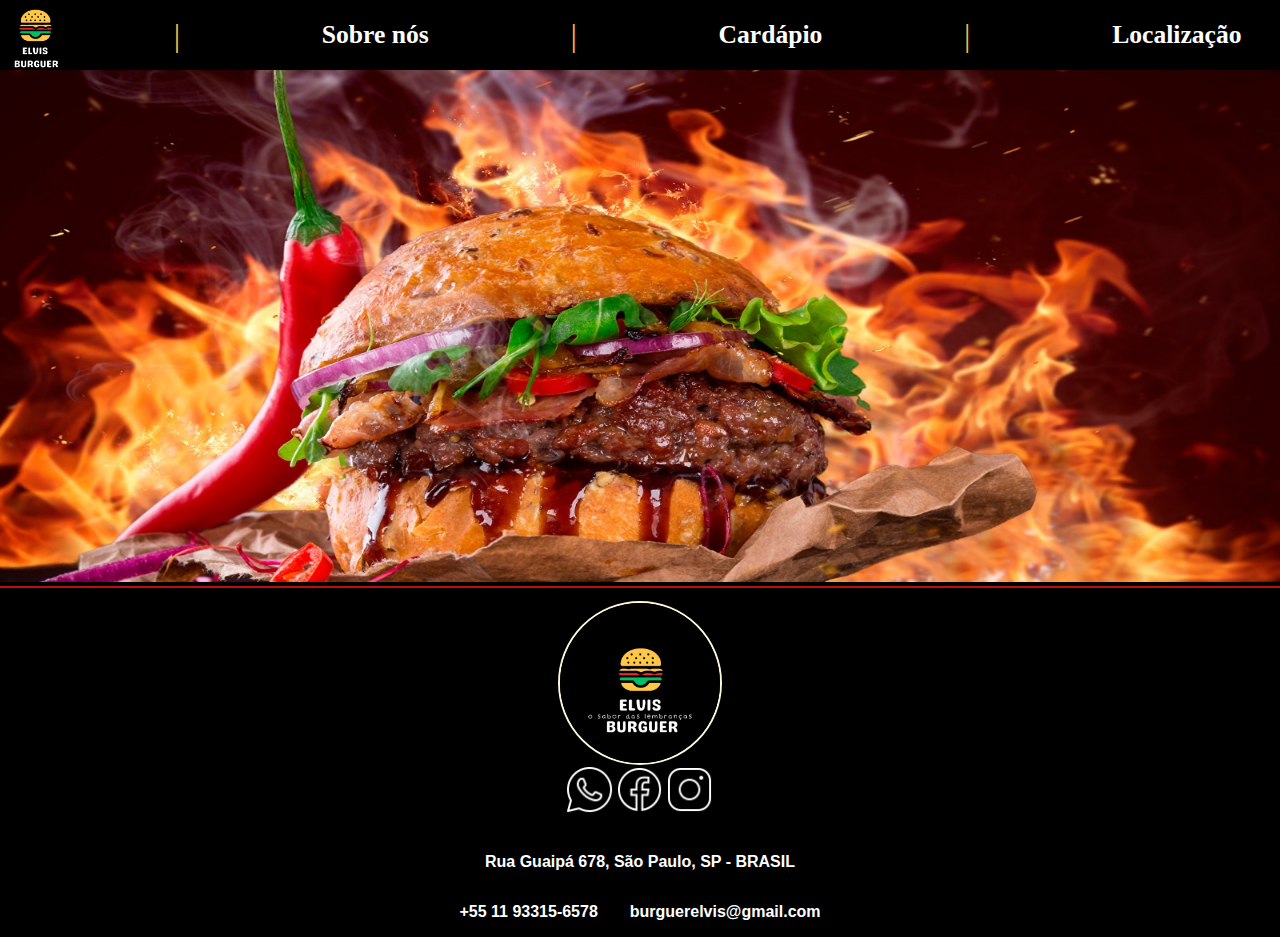
<file: index.html>
<!DOCTYPE html>
<html lang="en">
<head>
    <meta charset="UTF-8">
    <meta name="viewport" content="width=device-width, initial-scale=1.0">
    <link rel="stylesheet" href="style.css">
    <link rel="shortcut icon" href="img/logoSemNada.png" type="image/x-icon">
    <title>INÍCIO</title>
</head>
<body>
    <header>
            <img src="img/elvisBurguerPretoHorizontalSemSlogan-removebg-preview.png" alt="" id="logoNav">
            <p class="separacaoPalavras">|</p>
            <a href="codigoCSS_HTML/SobreNos/sobreNos.html" class="txtNav">Sobre nós</a>
            <p class="separacaoPalavras">|</p>
            <a href="codigoCSS_HTML/cardapio/cardapio.html" class="txtNav">Cardápio</a>
            <p class="separacaoPalavras">|</p>
            <a href="codigoCSS_HTML/localizacao/localizacao.html" class="txtNav">Localização</a>  
    </header>
    
    <main>
        <section id="slideshow-example" data-component="slideshow">
            <section role="list" class="list">
                <a href="../cardapioV1.html" class="navSlide">
                    <div class="slide" id="divSlide1">
                        <img src="./img/2.jpeg" alt="Imagem 1" class="imgSlide" id="slide1"/>
                    </div>
                </a>
                <a href="../localizacao.html" class="navSlide">
                    <div class="slide" id="slide2">
                        <img src="./img/5.jpg" alt="Imagem 2" class="imgSlide" id="slide2"/>
                    </div>
                </a>

                <a href="../sobreNos.html" class="navSlide">
                    <div class="slide" id="divSlide3">
                        <img src="./img/4.avif" alt="Imagem 3" class="imgSlide" id="slide3"/>
                    </div>
                </a>
            </section>
        </section>
    </main>
    
    <footer>
        <div class="divImgFooter">
            <img src="img/elvisBurguerPretoHorizontal.png" alt="" id="imgLogoFooter">
        </div>
        <div class="imgRedesSociais">
            <a href="https://web.whatsapp.com/" class="linkRedeSocialFooter">
                <img id="zappFooter" src="img/iconeFooterWhatsapp.png" alt="" class="redeSocialFooter"> 
            </a>
            <a href="https://www.facebook.com/people/Hamburgueria-Elvis-Burguer/61552659592001/?mibextid=LQQJ4d" class="linkRedeSocialFooter">
                <img id="faceFooter" src="img/iconeFooterFacebook.png" alt="" class="redeSocialFooter">
            </a>
            <a href="https://instagram.com/elvis1burguer?igshid=OGQ5ZDc2ODk2ZA==" class="linkRedeSocialFooter">
                <img id="instaFooter" src="img/iconeFooterInstagram.png" alt="" class="redeSocialFooter">
            </a>
        </div>
        <br class="quebraLinhaFooter">
        <p class="textoFooter" id="enderecoFooter">Rua Guaipá 678, São Paulo,  SP - BRASIL</p>
        <div class="infoEmpresa">
            <p class="textoFooter" id="numeroFooter">+55 11 93315-6578</p>
            <p class="textoFooter" id="emailFooter">burguerelvis@gmail.com</p>
        </div>
    </footer>
    <script src="script.js"></script>
</body>
</html>
</file>
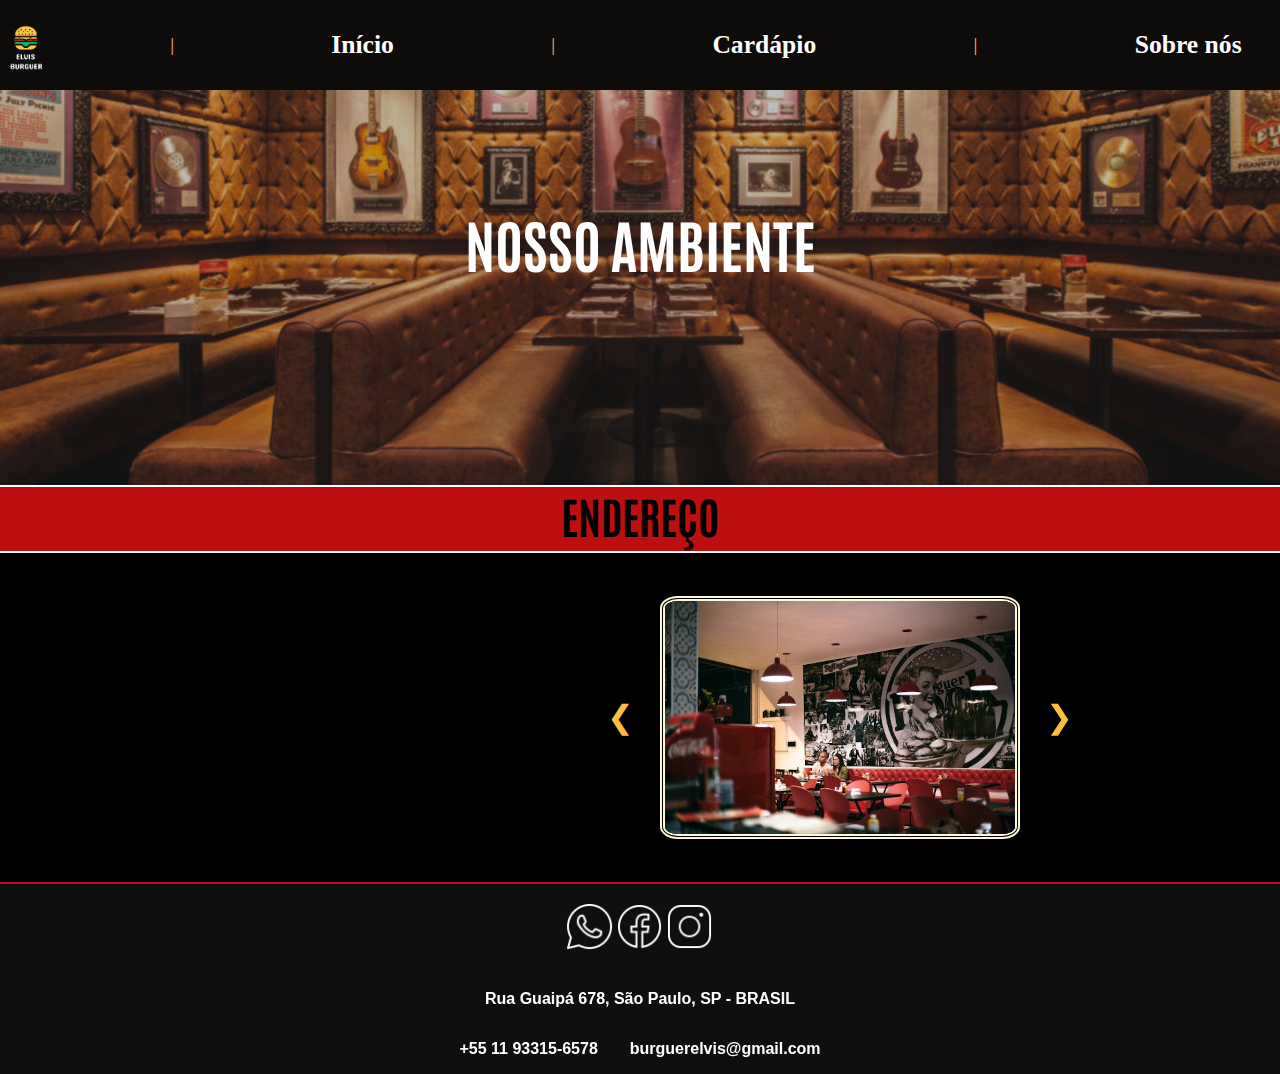
<file: codigoCSS_HTML/localizacao/localizacao.html>
<!DOCTYPE html>
<html lang="pt-br">

<head>
    <meta charset="UTF-8">
    <meta name="viewport" content="width=device-width, initial-scale=1.0">
    <link rel="shortcut icon" href="img/logoSemNada.png" type="image/x-icon">
    <link rel="stylesheet" href="localizacao.css">
    <title>LOCAL</title>
</head>

<body>
    <!--CONTEÚDO QUE FICA NO INÍCIO DA PAGINA-->
    <div class="topo">
        <!--CONTEÚDO DA BARRA DE NAVEGAÇÃO-->
        <header>
            <img src="img/elvisBurguerPretoHorizontalSemSlogan-removebg-preview.png"  alt="" id="logoNav">
            <!--SÃO BARRAS ENTRE OS LINKS QUE LEVA PARA OUTRAS PÁGINAS-->
            <p class="separacaoPalavras">|</p>
            <!--LINK QUE LEVA PARA PÁGINA INÍCIO-->
            <a href="../../index.html" class="btnNav">Início</a>
            <p class="separacaoPalavras">|</p>
            <!--LINK QUE LEVA PARA PÁGINA CARDÁPIO-->
            <a href="../cardapio/cardapio.html" class="btnNav">Cardápio</a>
            <p class="separacaoPalavras">|</p>
            <!--LINK QUE LEVA PARA PÁGINA SOBRE-NOS-->
            <a href="../SobreNos/sobreNos.html" class="btnNav">Sobre nós</a>
        </header>
        <h3 class="tituloNegocio">NOSSO AMBIENTE</h3>
    </div>
    <!--CONTEÚDO PRINCIPAL DA PÁGINA-->
    <main>
        <section class="localizacao">
            <div id="tituloEndereco">
                <h3>ENDEREÇO</h3>
            </div>
            <div class="localMapa">
                <!--MAPA DA PÁGINA-->
                <section class="iframeLocal">
                    <iframe
                        src="https://www.google.com/maps/embed?pb=!1m18!1m12!1m3!1d3658.31258688325!2d-46.73303502467115!3d-23.521257078827382!2m3!1f0!2f0!3f0!3m2!1i1024!2i768!4f13.1!3m3!1m2!1s0x94cef8c040eab571%3A0xd053f5cbc9f751ea!2sR.%20Guaip%C3%A1%20-%20Vila%20Leopoldina%2C%20S%C3%A3o%20Paulo%20-%20SP%2C%2005089-001!5e0!3m2!1spt-BR!2sbr!4v1699898180031!5m2!1spt-BR!2sbr"
                        width="400" height="300" style="border:0;" allowfullscreen="" loading="lazy"
                        referrerpolicy="no-referrer-when-downgrade"></iframe>
                </section>
                <!--SETA QUE VOLTA AS IMAGENS-->
                <section class="slideShow">
                    <a id="prev" onclick="prevSlide()"><p class="setaSlideShow">&#10094;</p>
                    </a>
                    <!--SLIDESHOW QUE PASSA AS FOTOS DO LOCAL-->
                    <section class="imgSlideShow">
                        <img src="img/ambienteElvis02(editado).jpg" alt="" class="imgLocal">
                        <img src="img/ambienteElvis03(editado).jpg" alt="" class="imgLocal">
                        <img src="img/ambienteElvis04(editado).jpeg" alt="" class="imgLocal">
                        <img src="img/ambienteElvis05(editado).jpeg" alt="" class="imgLocal">
                        <img src="img/ambienteElvis06(editado).jpeg" alt="" class="imgLocal">
                        <img src="img/ambienteElvis07(editado).jpeg" alt="" class="imgLocal">
                        <img src="img/ambienteElvis09(editado).jpeg" alt="" class="imgLocal">
                    </section>

                    <!--SETA QUE PASSA AS IMAGENS-->
                    <a id="next" onclick="nextSlide()">
                    <p class="setaSlideShow">&#10095;</p></a>
                
                </section>
            </div>
        </section>
    </main>


    <footer class="finalPag">
        <br class="quebraLinhaFooter">
        <div class="imgRedesSociais">
            <a href="https://web.whatsapp.com/" class="linkRedeSocialFooter">
                <img id="zappFooter" src="img/iconeFooterWhatsapp.png" alt="" class="redeSocialFooter">
            </a>
            <a href="https://www.facebook.com/people/Hamburgueria-Elvis-Burguer/61552659592001/?mibextid=LQQJ4d" class="linkRedeSocialFooter">
                <img id="faceFooter" src="img/iconeFooterFacebook.png" alt="" class="redeSocialFooter">
            </a>
            <a href="https://instagram.com/elvis1burguer?igshid=OGQ5ZDc2ODk2ZA==" class="linkRedeSocialFooter">
                <img id="instaFooter" src="img/iconeFooterInstagram.png" alt="" class="redeSocialFooter">
            </a>
        </div>
        <br class="quebraLinhaFooter">
        <p class="textoFooter" id="enderecoFooter">Rua Guaipá 678, São Paulo, SP - BRASIL</p>
        <div class="infoEmpresa">
            <p class="textoFooter" id="numeroFooter">+55 11 93315-6578</p>
            <p class="textoFooter" id="emailFooter">burguerelvis@gmail.com</p>
        </div>
    </footer>
    <script src="localizacao.js"></script>
</body>

</html>
</file>
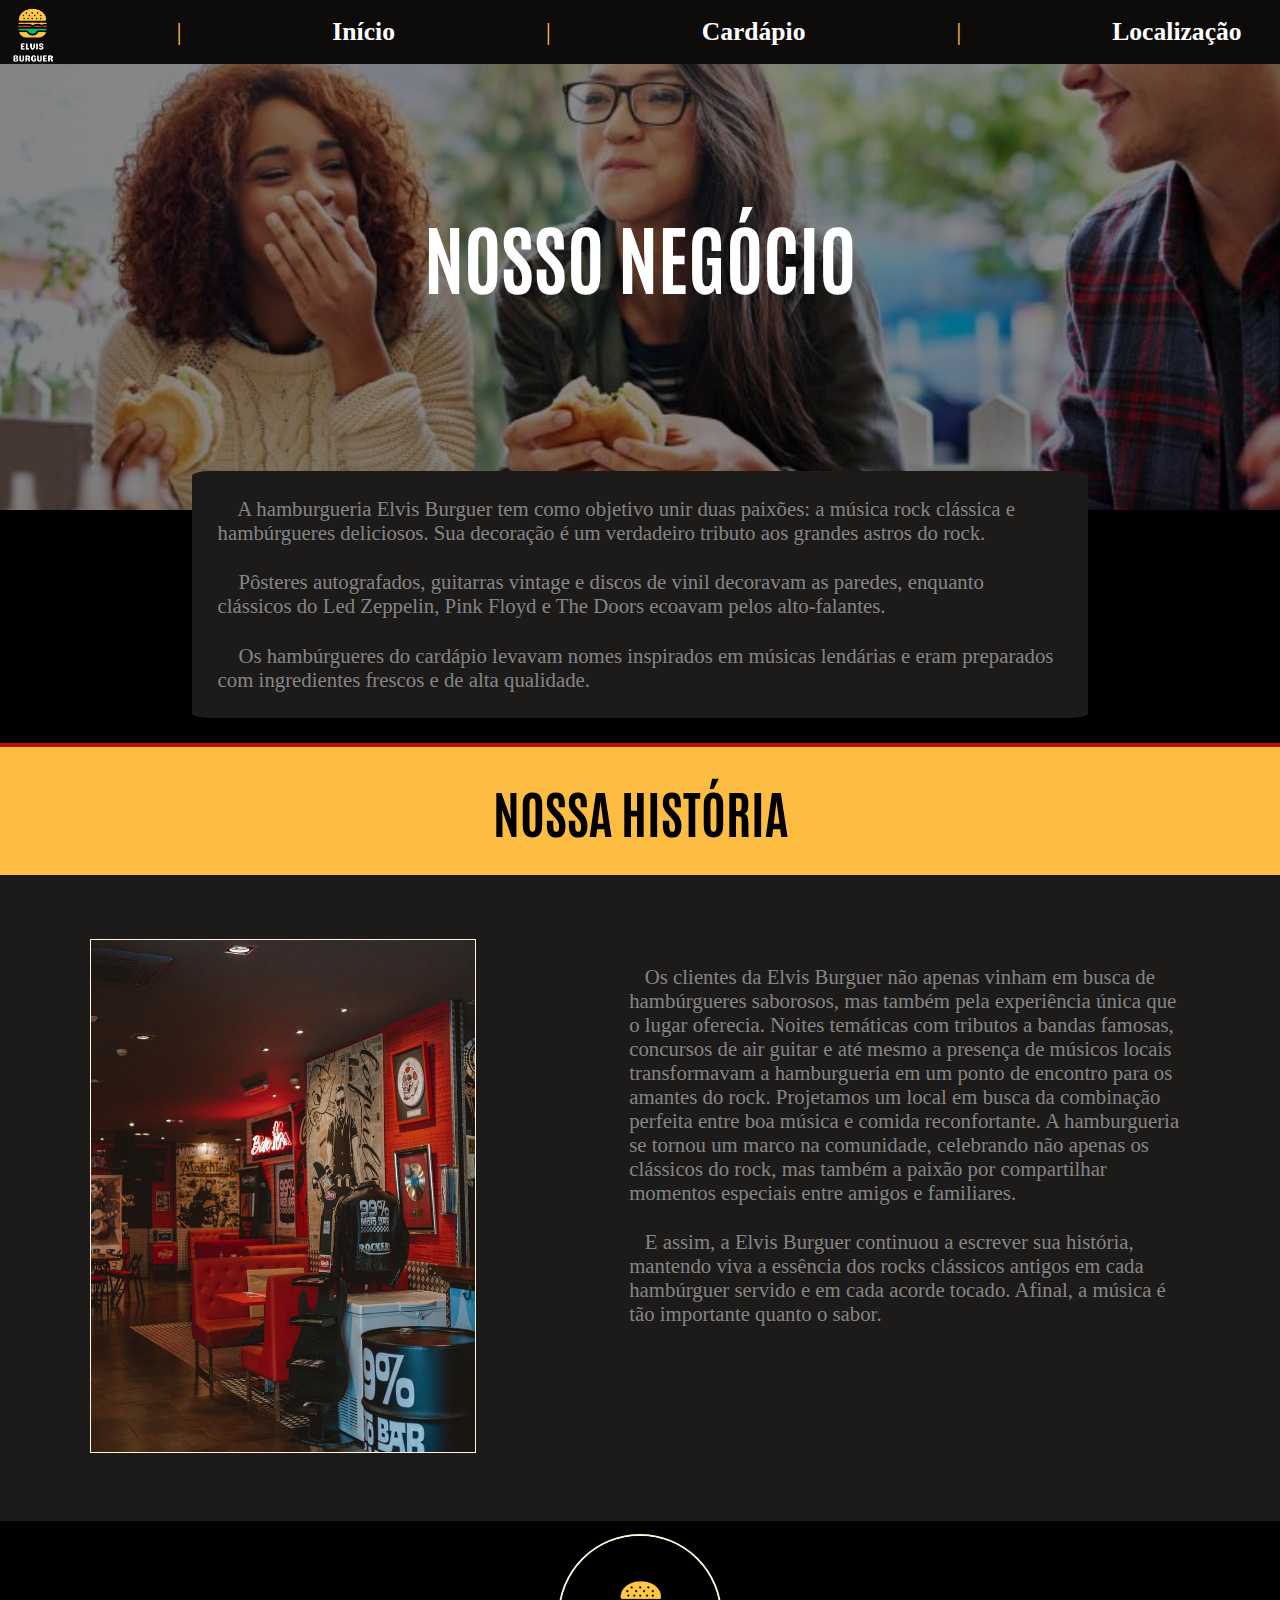
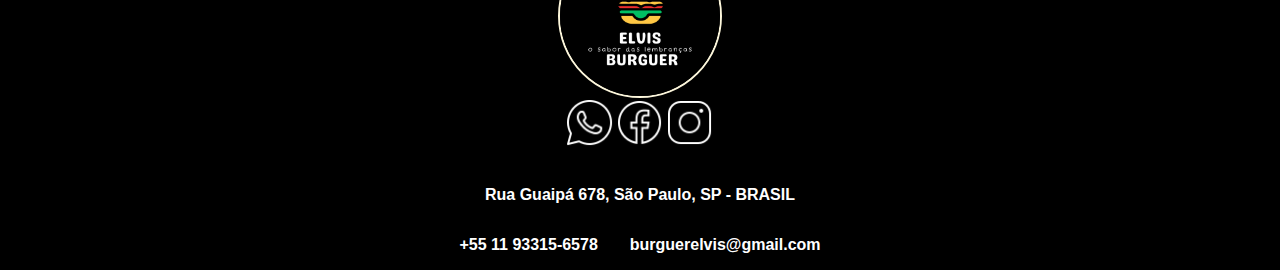
<file: codigoCSS_HTML/SobreNos/sobreNos.html>
<!DOCTYPE html>
<html lang="pt-br">
<head>

    <meta charset="UTF-8">
    <meta name="viewport" content="width=device-width, initial-scale=1.0">
    <!--Fontes do fora-->
    <link rel="preconnect" href="https://fonts.googleapis.com">
    <link rel="preconnect" href="https://fonts.gstatic.com" crossorigin>
    <link href="https://fonts.googleapis.com/css2?family=Antonio:wght@100;200;300;400;500;600;700&family=Bebas+Neue&family=Oswald:wght@400;500;600&display=swap" rel="stylesheet">
    <link rel="stylesheet" href="sobreNos.css">
    <link rel="shortcut icon" href="img/logoSemNada.png" type="image/x-icon">
    <title>NEGÓCIO</title>
</head>
<body>
    <div class="topo">
        <header>
            <img src="img/elvisBurguerPretoHorizontalSemSlogan-removebg-preview.png" alt="" id="logoNav">
            <p class="separacaoPalavras">|</p>
            <a href="../../index.html" class="btnNav">Início</a>
            <p class="separacaoPalavras">|</p>
            <a href="../cardapio/cardapio.html" class="btnNav">Cardápio</a>
            <p class="separacaoPalavras">|</p>
            <a href="../localizacao/localizacao.html" class="btnNav">Localização</a>  
        </header>
        <h3 class="tituloNegocio">NOSSO NEGÓCIO</h3>
    </div>
    <div class="meioPag">
      
        <section class="nossoNegocio">
            <p class="txtNossoNegocio">&nbsp; &nbsp;  A  hamburgueria Elvis Burguer tem como objetivo unir duas paixões: a música rock clássica e hambúrgueres deliciosos. Sua  decoração é um verdadeiro tributo aos grandes astros do rock. </p>
            <p class="txtNossoNegocio">
                &nbsp; &nbsp; Pôsteres autografados, guitarras vintage e discos de vinil decoravam as paredes, enquanto clássicos do Led Zeppelin, Pink Floyd e The Doors ecoavam pelos alto-falantes.  
            </p>
            <p class="txtNossoNegocio">
                &nbsp; &nbsp; Os hambúrgueres do cardápio levavam nomes inspirados em músicas lendárias e eram preparados com ingredientes frescos e de alta qualidade.
            </p>
       </section>
   </div>
        <hr class="linhaSeparacaoSobreNosHistoria">

        <div class="separacaoSobreNosHistoria">
            <h3 class="tituloHistoria">NOSSA HISTÓRIA</h3>
        </div>

        <section class="nossaHistoria">
            <div class="imgNossaHistoria">
                <img src="img/ambienteElvis.jpg" alt="" id="ambienteElvis">
            </div>

            <div class="containerNossaHistoria">
                <p class="txtNossaHistoria">
                    &nbsp;&nbsp;   Os clientes da Elvis Burguer não apenas vinham em busca de hambúrgueres saborosos, mas também pela experiência única que o lugar oferecia. Noites temáticas com tributos a bandas famosas, concursos de air guitar e até mesmo a presença de músicos locais transformavam a hamburgueria em um ponto de encontro para os amantes do rock. Projetamos um local em busca da combinação perfeita entre boa música e comida reconfortante. A hamburgueria se tornou um marco na comunidade, celebrando não apenas os clássicos do rock, mas também a paixão por compartilhar momentos especiais entre amigos e familiares. 
                </p>
                <p class="txtNossaHistoria">
                    &nbsp;&nbsp;   E assim, a Elvis Burguer continuou a escrever sua história, mantendo viva a essência dos rocks clássicos antigos em cada hambúrguer servido e em cada acorde tocado. Afinal, a música é tão importante quanto o sabor. 
                </p>
                
            </div>
        </section>
    </main>

    <footer>
        <div class="divImgFooter">
            <img src="img/elvisBurguerPretoHorizontal.png" alt="" id="imgLogoFooter">
        </div>
        <div class="imgRedesSociais">
            <a href="https://web.whatsapp.com/" class="linkRedeSocialFooter">
                <img id="zappFooter" src="img/iconeFooterWhatsapp.png" alt="" class="redeSocialFooter"> 
            </a>
            <a href="https://www.facebook.com/people/Hamburgueria-Elvis-Burguer/61552659592001/?mibextid=LQQJ4d" class="linkRedeSocialFooter">
                <img id="faceFooter" src="img/iconeFooterFacebook.png" alt="" class="redeSocialFooter">
            </a>
            <a href="https://instagram.com/elvis1burguer?igshid=OGQ5ZDc2ODk2ZA==" class="linkRedeSocialFooter">
                <img id="instaFooter" src="img/iconeFooterInstagram.png" alt="" class="redeSocialFooter">
            </a>
        </div>
        <br class="quebraLinhaFooter">
        <p class="textoFooter" id="enderecoFooter">Rua Guaipá 678, São Paulo,  SP - BRASIL</p>
        <div class="infoEmpresa">
            <p class="textoFooter" id="numeroFooter">+55 11 93315-6578</p>
            <p class="textoFooter" id="emailFooter">burguerelvis@gmail.com</p>
        </div>
    </footer>
</body>
</html>
</file>
<file: style.css>
/*Usando conteúdo de fora*/
@import url('https://fonts.googleapis.com/css2?family=Bebas+Neue&family=Oswald:wght@700&display=swap');
@import url('https://fonts.googleapis.com/css2?family=Antonio:wght@500&family=Bebas+Neue&family=Oswald:wght@700&display=swap');
*{
    padding: 0;
    margin: 0;
}
body{
    background-color: #000;
    overflow-x: hidden;
}
/*Todas as tag do nav*/
header{
    display: flex;
    justify-content: space-between;
    flex-flow: row wrap;
    align-items: center;
}
/*Imagem do topo do navegador*/
img#logoNav{
    height: 5.5vw; 
}
p.separacaoPalavras{
    display: flex;
    font-size: 2.5vw;
    color: #FDBD42;
}
a.txtNav{
    color: #fff;
    font-weight: 900;
    text-decoration: none;
    font-family: Rockstar;
    margin-right: 3vw;
    margin-left: 3vw;
    font-size: clamp(1vw, 2vw, 6vw);
    /*Edição de tag parte do flexbox*/
    display: flex;
    align-items: center;
}
a.txtNav:hover{
    color: #BD0F0F;
    text-decoration: underline;
    transition: 0.2s 0.2s ease all;
    font-size: clamp(1.5vw, 2.5vw, 8vw);
}
div.slide{
    z-index: 0;
}
[data-component="slideshow"] .slide{
    display: none;
}

[data-component="slideshow"] .slide.active{
    display: block;
}

img.imgSlide{
    width: 100%;
    height: 40vw;
}
/*Estilização do final da página*/
footer{
    background-color: #000;
    border-top: #BD0F0F solid 0.2vw;
}
div.divImgFooter{
    display: flex;
    justify-content: center;
}
/* Estilização do texto */
.textoFooter {
    color: #FFF;
    font-weight: 700;
    font-family: Arial, Helvetica, sans-serif;
    font-size: clamp(90%, 100%, 11 0%);
    margin: 1em;
}
/* Estilização da logo central */
img#imgLogoFooter{
    height: clamp(2em,10em,25em);
    border: 2px solid #FCF6DB;
    border-radius: 50%;
}

div.imgRedesSociais{
    display: flex;
    justify-content: center;
    flex-wrap: wrap;
}
.infoEmpresa{
    display: flex;
    justify-content: center;
    flex-wrap: wrap;
}
#enderecoFooter{
    display: flex;
    justify-content: center;
}
#faceFooter,
#instaFooter,
#zappFooter
{
    height: 90%;
}
#imgLogoFooter{
    margin-top: 1%;
}
@media screen and (max-width: 650px) {
    img.imgSlide {
        width: 100%;
        height: 80vw;
    }
}
@media screen and (max-width: 450px) {
    img.imgSlide {
        width: 100%;
        height: 50vw;
    }
    footer{
        height: 1%;
    }
    img#imgLogoFooter{
        margin-bottom: 5%;
        height: 5em;
        border: 0.1vw solid #fff;
    }
    a.linkRedeSocialFooter{
        margin: 1vw;
        height: 1.5em;
    }
    img.redeSocialFooter{
        height: 1vw;
    }
    p.textoFooter{
        font-size: 2vw;
    }
}
@media screen and (max-width: 250px) {
    p.textoFooter{
        font-size: 3vw;
    }
}
</file>
<file: codigoCSS_HTML/localizacao/localizacao.css>
/*Usando conteúdo de fora*/
@import url('https://fonts.googleapis.com/css2?family=Bebas+Neue&family=Oswald:wght@700&display=swap');
@import url('https://fonts.googleapis.com/css2?family=Antonio:wght@500&family=Bebas+Neue&family=Oswald:wght@700&display=swap');
@import url('https://fonts.googleapis.com/css2?family=Oswald&display=swap');
*{
    padding: 0;
    margin: 0;
}
body{
    background-color: #000;
}
div.topo{
    width: 100%;
    background-position: center;
    background-image: url('img/telaRock.png');
    background-repeat: no-repeat;
    background-size: cover;
}
/*Todas as tag do nav*/
header{
    /*Tag pai, todas as alterações herdam desta*/
    /*Edição de tag parte do flexbox*/
    display: flex;
    justify-content: space-between;
    flex-flow: row wrap;
    backdrop-filter: brightness(15%);
    position: fixed;
    width: 100%;
    height: 10%;
    align-items: center;
    background-color:#0e0b0b;
}
/*Imagem do topo do navegador*/
img#logoNav{
    height: 4vw; 
}
p.separacaoPalavras{
    display: flex;
    font-size: 1.5vw;
    color: #FDBD42;
}
a.btnNav{
    color: #fff;
    font-weight: 900;
    text-decoration: none;
    font-family: Rockstar;
    margin-right: 3vw;
    margin-left: 3vw;
    font-size: clamp(1vw, 2vw, 6vw);
    /*Edição de tag parte do flexbox*/
    display: flex;
    align-items: center;
}
a.btnNav:hover{
    text-decoration: underline;
    transition: 0.1s 0.1s ease all;
    font-size: clamp(1.5vw, 2.5vw, 8vw);
    color: #BD0F0F;
    transition: 0.4s;
}
h3.tituloNegocio{
    /*backdrop-filter: blur(1em)*/;
    padding-top: 16%;
    padding-bottom: 16%;
    text-align: center;
    font-size: 4.5vw;
    color: #FFF;
    font-family: Antonio;
}
div#tituloEndereco{
    height: 5vw;
    text-align: center;
    font-size: 2.9vw;
    color: #000;
    font-family: Antonio;
    background-color: #BD0F0F;
    border-top: 2px solid #fff;
    border-bottom: 2px solid #fff;
}
div.localMapa{
    margin: 1vw;
    display: flex;
    justify-content: center;
    align-items: center;
    flex-flow: row wrap;
}
section.iframeLocal{
    background-color: #000;
}
section.slideShow{
    display: flex;
    align-items: center;
}
iframe{
    border-radius: 5%;
}
p.setaSlideShow{
    color: #FDBD42;
    font-size: 2.5vw;
    cursor: pointer;
    margin: 2vw;
}
img.imgLocal{
    border: 0.4vw double #FCF6DB;
    border-radius: 5%;

}

/*Estilização do final da página*/
footer.finalPag {
    border-top: 0.2vw solid #BD0F0F;
    background-color: #100e0e;
}
div.divImgFooter{
    display: flex;
    justify-content: center;
}
/* Estilização do texto */
.textoFooter {
    color: #FFF;
    font-weight: 700;
    font-family: Arial, Helvetica, sans-serif;
    font-size: clamp(90%, 100%, 11 0%);
    margin: 1em;
}
/* Estilização da logo central */
#imgLogoFooter{
    height: clamp(2em,10em,25em);
    border: 2px solid #FCF6DB;
    border-radius: 50%;
}

.imgRedesSociais{
    display: flex;
    justify-content: center;
    flex-wrap: wrap;
}
.infoEmpresa{
    display: flex;
    justify-content: center;
    flex-wrap: wrap;
}
#enderecoFooter{
    display: flex;
    justify-content: center;
}
#faceFooter,
#instaFooter,
#zappFooter
{
    height: 90%;
}
#imgLogoFooter{
    margin-top: 1%;
}
@media screen and (max-width: 651px) {
    header{
        height: 5vw;
    }
    iframe{
        height: 12em;
        width: 16em;
    }
    p.setaSlideShow{
        font-size: 5vw;
    }
}
@media screen and (max-width: 250px) {
    header{
        height: 5vw;
    }
    iframe{
        height: 9em;
        width: 10em;
        margin-bottom: 2vw;
    }
    img.imgLocal{
        height: 60vw;
        width: 70vw;
    }
    div.localMapa{
        margin: 12vw;
    }
    a.linkRedeSocialFooter{
        height: 9vw;
    }
    p.textoFooter{
        font-size: 3vw;
    }
}
</file>
<file: codigoCSS_HTML/SobreNos/sobreNos.css>
/*Usando conteúdo de fora*/
@import url('https://fonts.googleapis.com/css2?family=Antonio:wght@100;200;300;400;500;600;700&family=Bebas+Neue&family=Oswald:wght@400;500;600&display=swap');
*{
    padding: 0;
    margin: 0;
}
body{
    background-color: #000;
}
div.topo{
    width: 100%;
    background-position: center;
    background-image: url('img/telasHamburguerEscuro.png');
    background-repeat: no-repeat;
    background-size: cover;
}
/*Todas as tag do nav*/
header{
    /*Tag pai, todas as alterações herdam desta*/
    /*Edição de tag parte do flexbox*/
    display: flex;
    justify-content: space-between;
    flex-flow: row wrap;
    backdrop-filter: brightness(15%);
    position: fixed;
    width: 100%;
    align-items: center;
    background-color:#0e0b0b;
}
/*Imagem do topo do navegador*/
img#logoNav{
    height: 5vw; 
}
p.separacaoPalavras{
    display: flex;
    font-size: 2vw;
    color: #FDBD42;
}
a.btnNav{
    color: #fff;
    font-weight: 900;
    text-decoration: none;
    font-family: Rockstar;
    margin-right: 3vw;
    margin-left: 3vw;
    font-size: clamp(1vw, 2vw, 6vw);
    /*Edição de tag parte do flexbox*/
    display: flex;
    align-items: center;
}
a.btnNav:hover{
    text-decoration: underline;
    transition: 0.1s 0.1s ease all;
    font-size: clamp(1.5vw, 2.5vw, 8vw);
    color: #BD0F0F
}
h3.tituloNegocio{
    /*backdrop-filter: blur(1em)*/;
    padding-top: 16%;
    padding-bottom: 16%;
    text-align: center;
    font-size: 6vw;
    color: #FFF;
    font-family: Antonio;
}
/*Mexendo no meio da página*/
div.meioPag{
    display: flex;
    justify-content: center;
    width: 100%;
    background-color: #000;
}

/*As tag dentro da parte que descreverá a elvis burguer*/
section.nossoNegocio{
    background-color: #1d1a1a;
    width: 70%;
    border-radius: 2%;
    margin-top: -3%;
    
}

/*Estilo do texto sobre o negócio e a historia da elvis*/
p.txtNossoNegocio,
p.txtNossaHistoria{
    color: #858585;
    margin: 2vw;
    font-size: 1.3em;
    
}
hr.linhaSeparacaoSobreNosHistoria{
    border: 0.2vw solid #BD0F0F;
    margin-top: 2%;
}
div.separacaoSobreNosHistoria{
    display: flex;
    justify-content: center;
    align-items: center;
    height: clamp(5vw,10vw,20vw);
    background-color: #FDBD42;
}
section.nossaHistoria{
    background-color: #1d1a1a;
    display: flex;
    justify-content: space-between;
    width: 100%;
}
/*Estilizando o titulo de historia*/
h3.tituloHistoria{
    margin: 4%;
    font-size: 4vw;
    font-family: Antonio;
}
div.imgNossaHistoria{
    padding-top: 10%;
    margin-left: 2%;
}
div.imgNossaHistoria,
div.containerNossaHistoria
{
    padding: 5%;
}
/*Imagem que vai contar sobre a historia da elvis*/
img#ambienteElvis{
    border: 0.1vw solid #FCF6DB;
    width: 30vw;
    height: 40vw;
}

/*Estilização do final da página*/
footer.finalPag {
    background-color: #000;
    border-top: #BD0F0F solid 0.2vw;
}
div.divImgFooter{
    display: flex;
    justify-content: center;
}
/* Estilização do texto */
.textoFooter {
    color: #FFF;
    font-weight: 700;
    font-family: Arial, Helvetica, sans-serif;
    font-size: clamp(90%, 100%, 11 0%);
    margin: 1em;
}
/* Estilização da logo central */
img#imgLogoFooter{
    height: clamp(2em,10em,25em);
    border: 2px solid #FCF6DB;
    border-radius: 50%;
}
div.imgRedesSociais{
    display: flex;
    justify-content: center;
    flex-wrap: wrap;
}
.infoEmpresa{
    display: flex;
    justify-content: center;
    flex-wrap: wrap;
}
#enderecoFooter{
    display: flex;
    justify-content: center;
}
#faceFooter,
#instaFooter,
#zappFooter
{
    height: 90%;
}
#imgLogoFooter{
    margin-top: 1%;
}
@media screen and (max-width: 650px) {
    header{
        height: 8vw;
    }
    img#logoNav{
        height: 6vw;
    }
    p.separacaoPalavras{
        font-size: 2vw;
    }
    a.btnNav{
        font-size: 3vw;
    }
    p.txtNossoNegocio,
    p.txtNossaHistoria{
    color: #858585;
    margin: 2vw;
    font-size: 1em;
    
}
    h3.tituloHistoria,
    h3.tituloNegocio{
        font-size: 8vw;
    }
    div.separacaoSobreNosHistoria{
        height: 20vw;
    }
    section.nossaHistoria{
        display: flex;
        flex-flow: row wrap;
    }
    img#ambienteElvis{
        height: 100vw;
        width: 80vw;
    }
}

@media screen and (max-width: 300px){
    footer.finalPag{
        display: flex;
        flex-flow: row wrap;
        justify-content: center;
    }
    img#imgLogoFooter{
        margin-top: 10%;
        height: 35vw;
    }
    p.textoFooter{
        font-size: clamp(4vw,5vw,7vw);
    }
    div.divImgFooter{
        display: flex;
        justify-content: center;
    }
    div.imgRedesSociais{
        flex-wrap: wrap;
        margin-top: 10%;
    }
    img.redeSocialFooter{
        height: 60%;
        width: 60%;
    }
}
</file>
